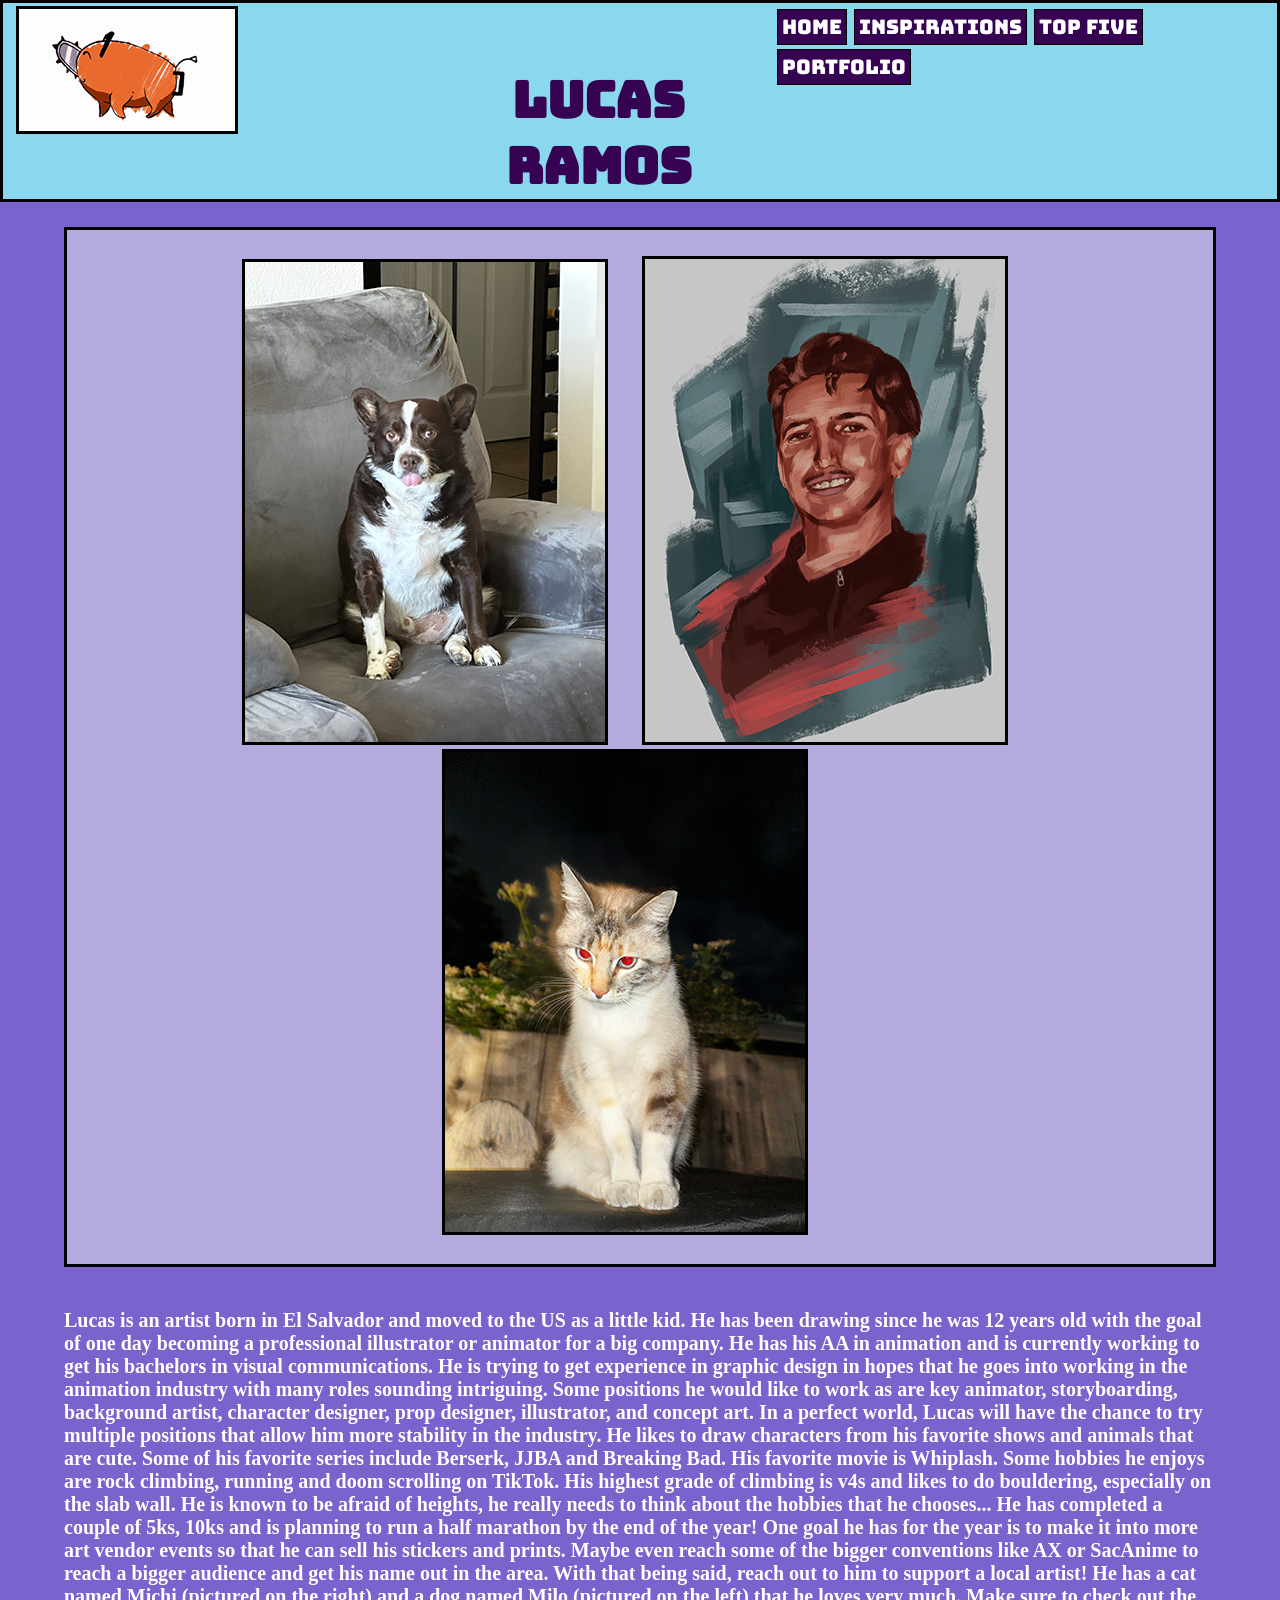
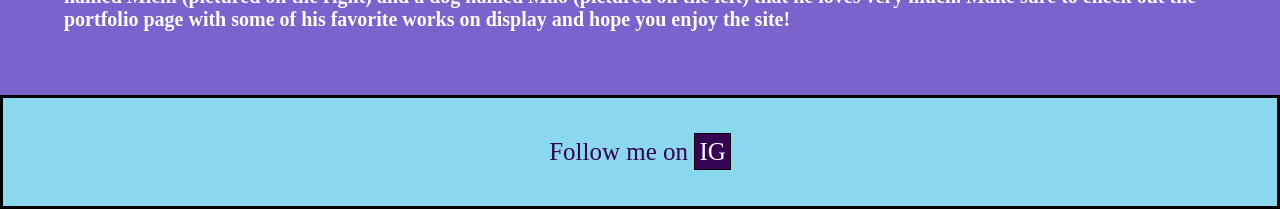
<file: index.html>
<!DOCTYPE html>
<html lang="en">
  <head>
    <meta charset="UTF-8">
    <link rel="preconnect" href="https://fonts.googleapis.com">
<link rel="preconnect" href="https://fonts.gstatic.com" crossorigin>
<link href="https://fonts.googleapis.com/css2?family=Bebas+Neue&family=Bungee&display=swap" rel="stylesheet">
    <link rel="stylesheet" href="css/style.css">
    <title>Lucas Ramos</title>
  </head>
       <body>

        <header>
            <div id="gif">
                <img id="logo" src="img/Pochita2 copy 2.gif"> 
                </div> 

                  <h1>Lucas Ramos</h1>
          <nav>
           <a href="index.html">Home</a>
           <a href="Lucas Ramos Inspirations /insipirations.html">Inspirations</a>
           <a href="Lucas Ramos Top 5/topFive.html">Top Five</a>
            <a href="Portfolio page/portfolio.html">Portfolio</a>   

          </nav>

        </header>

        <div id="animationFadeIn">
        
              <div id="images">
                <img src="img/milo.JPG">
                <img src="img/Self portrait site .png">
                <img src="img/michi.JPG">
              </div>

              <br>

			         <div id="Intro">
                <p> <h4> Lucas is an artist born in El Salvador and moved to the US as a little kid.
                
                He has been drawing since he was 12 years old with the goal of one day becoming a professional illustrator
                or animator for a big company. He has his AA in animation and is currently working to get his 
                bachelors in visual communications.


                He is trying to get experience in graphic design in hopes that he goes into working in the animation industry 
                with many roles sounding intriguing. Some positions he would like to work as are key animator, storyboarding,
                background artist, character designer, prop designer, illustrator, and concept art. In a perfect world,
                Lucas will have the chance to try multiple positions that allow him more stability in the industry.
            
                He likes to draw characters from his favorite shows and animals that are cute.

                Some of his favorite series include Berserk, JJBA and Breaking Bad. His favorite movie is Whiplash.
                

                Some hobbies he enjoys are rock climbing, running and doom scrolling on TikTok.
                
                His highest grade of climbing is v4s and likes to do bouldering, especially on the slab wall. He is known to be afraid of 
                heights, he really needs to think about the hobbies that he chooses...

                He has completed a couple of 5ks, 10ks and is planning to run a half marathon by the end of the year!

                One goal he has for the year is to make it into more art vendor events so that he can sell his stickers and prints.
                Maybe even reach some of the bigger conventions like AX or SacAnime to reach a bigger audience and get his name out in the area.
                With that being said, reach out to him to support a local artist!
                


               He has a cat named Michi (pictured on the right) and a dog named Milo (pictured on the left) that he loves
               very much. 
                

              Make sure to check out the portfolio page with some of his favorite works on display and hope you enjoy the site!
            
              
                </h4></p>    
                </div>    

                </div>
                
        <footer>
          Follow me on  <a href="https://www.instagram.com/luctheartist?igsh=NTc4MTIwNjQ2YQ%3D%3D&utm_source=qr">IG</a>
        </footer>
     </body>
    </html>
</file>
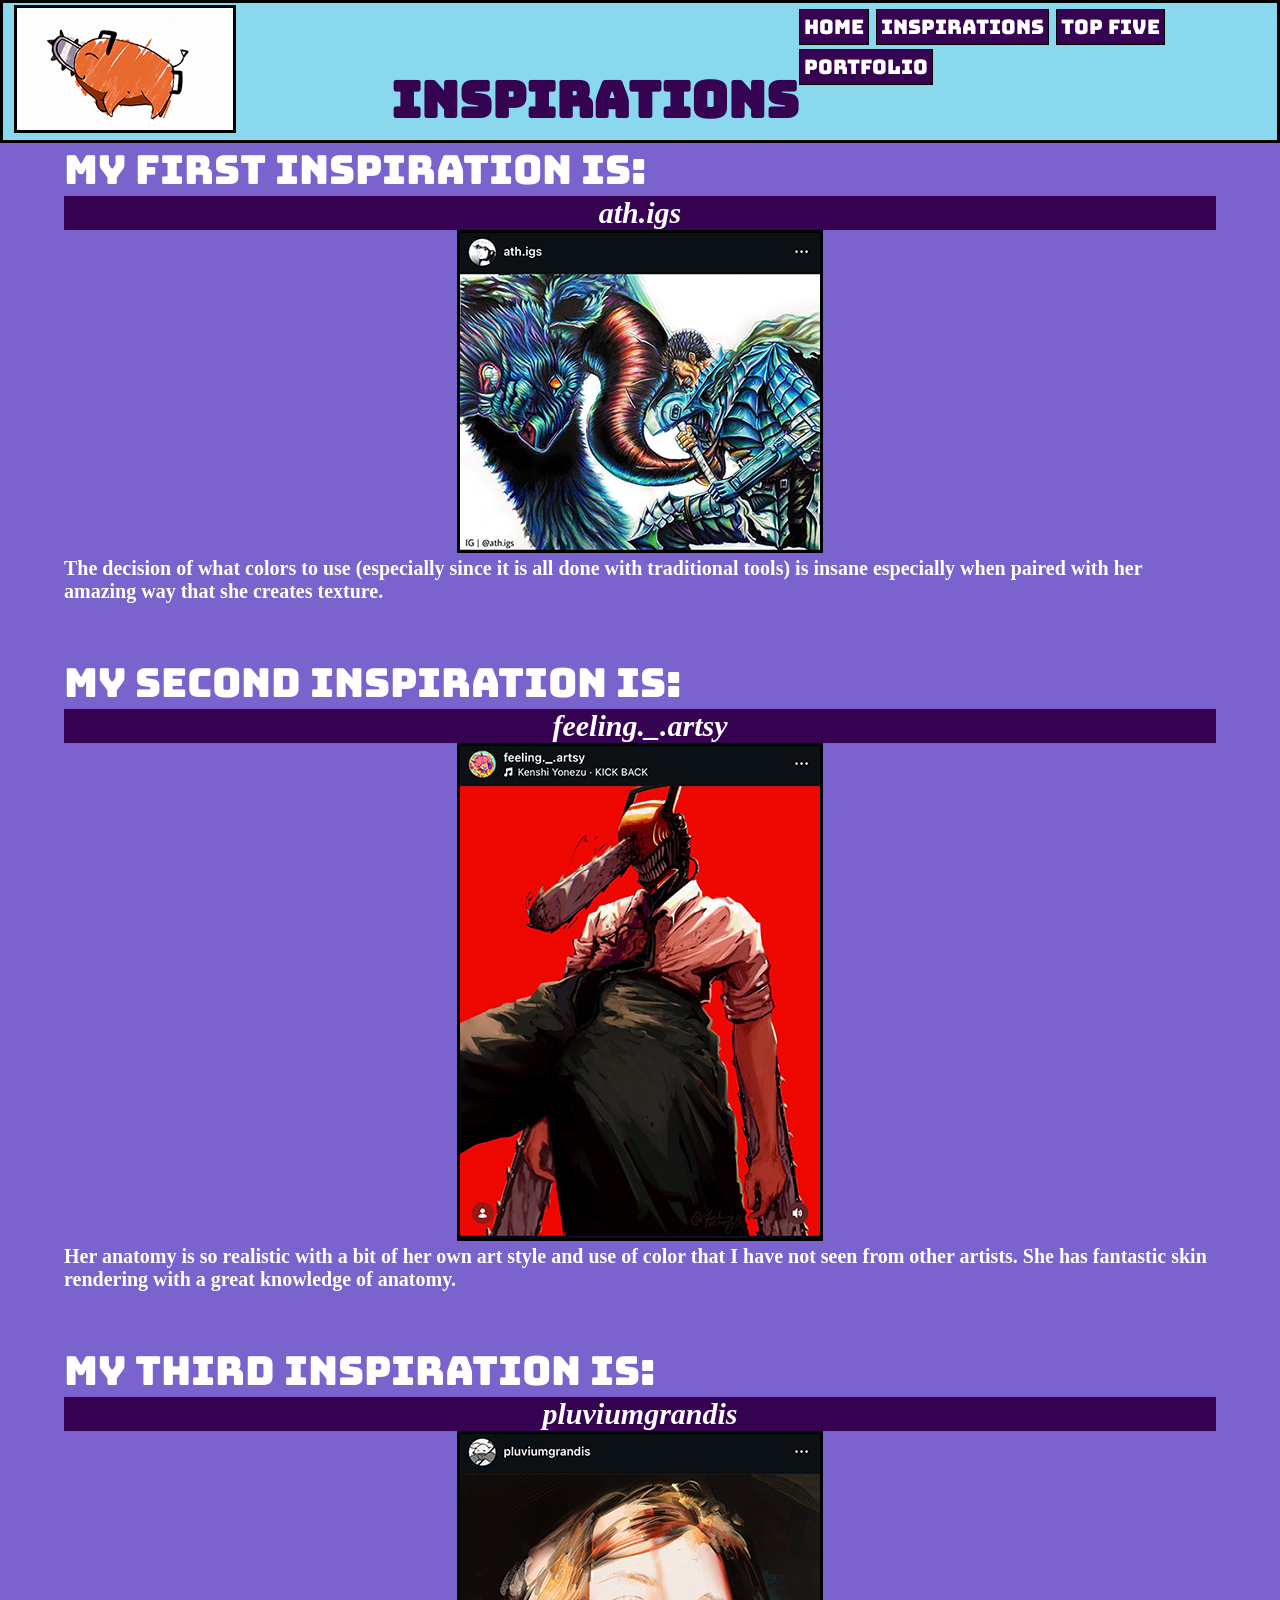
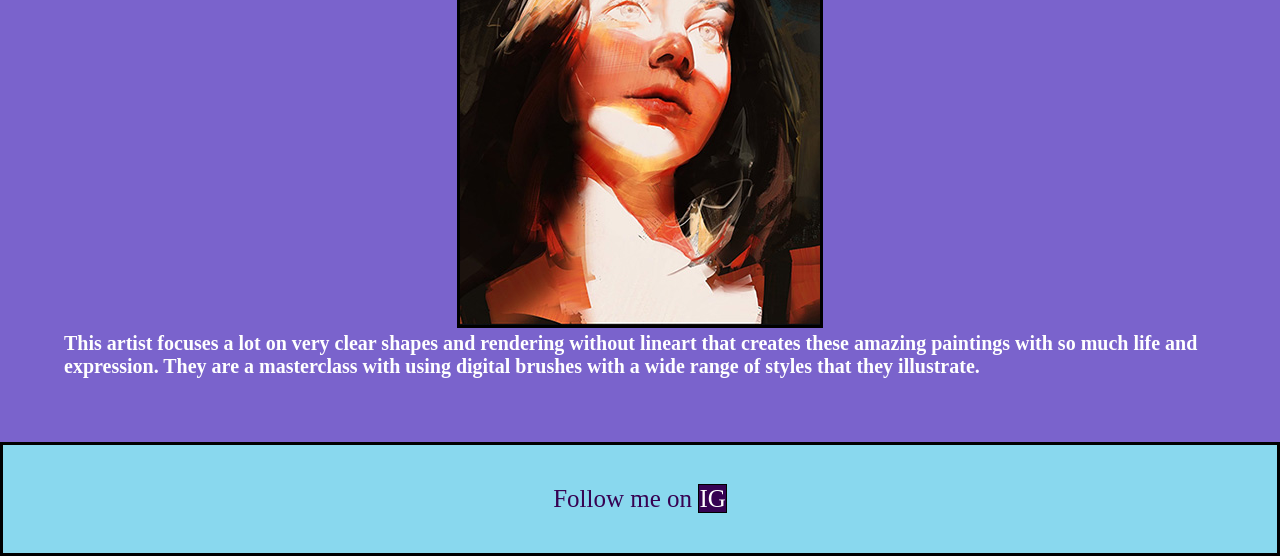
<file: Lucas Ramos Inspirations /insipirations.html>
<!DOCTYPE html>
<html lang="en">
    <head>
        <meta charset="UTF-8">
            <link rel="preconnect" href="https://fonts.googleapis.com">
<link rel="preconnect" href="https://fonts.gstatic.com" crossorigin>
<link href="https://fonts.googleapis.com/css2?family=Bebas+Neue&family=Bungee&display=swap" rel="stylesheet">
            <link rel="stylesheet" href="css/styleinspo.css">
        <title>Artist that Inspire Me</title>
    </head>
       <body>

       <div class="pages">
        <header>
            <div id="gif">
                <img id="logo" src="img/Pochita2.gif">  
                </div>

                  <h1>Inspirations</h1>
          <nav>
           <a href="../index.html">Home</a>
           <a href="insipirations.html">Inspirations</a>
           <a href="../Lucas Ramos Top 5/topFive.html">Top Five</a>  
            <a href="../Portfolio page/portfolio.html">Portfolio</a>    
          </nav>
        </header>     
        </div>
    
                <div id="animationFadeIn">
        
        <h2>My first inspiration is:</h2>


        <div id="linkOne">
           <a href="https://www.instagram.com/ath.igs/?hl=en">
            <h3><em>ath.igs</em></h3></a>
         </div>

         <div id="imageOne">
              <img src="img/ath.igs.jpg" 
              alt="physical illustration created on bristol paper and markers 
              depicting a man with a sword fighting a monster.">
         </div>
          
        <div id="textOne">
                <h4>The decision of what colors to use (especially since it is 
                    all done with traditional tools) is insane especially when 
                    paired with her amazing way that she creates texture.</h4>
        </div>
        <br/>
        
        <h2>My second inspiration is:</h2>

        <div id="linkTwo">
           <a href="https://www.instagram.com/feeling._.artsy?igsh=NTc4MTIwNjQ2YQ%3D%3D">
            <h3><em>feeling._.artsy</em></h3></a>
        </div>

         <div id="imageTwo">
              <img src="img/feeling._.artsy.jpg" 
              alt="digital artwork depicting a man with a chainsaw as a head
              looking down towards the viewer with a horror element">
        </div>

        <div id="textTwo">
                <h4>Her anatomy is so realistic with a bit of her own art style
                     and use of color that I have not seen from other artists. 
                     She has fantastic skin rendering with a great knowledge of anatomy.</h4>
        </div>

        <br/>
        <h2>My third inspiration is:</h2>

        <div id="linkThree">
           <a href="https://www.instagram.com/pluviumgrandis/?hl=en">
            <h3><em>pluviumgrandis</em></h3></a>
        </div>

         <div id="imageThree">   
              <img src="img/pluviumgrandis.jpg" 
              alt="digital artwork depicting a portrait of a woman looking past the viewer
              with sunlight hitting her face">
         </div>  

        <div id="textThree">
                <h4>This artist focuses a lot on very clear shapes and rendering without 
                    lineart that creates these amazing paintings with so much life and expression. 
                    They are a masterclass with using digital brushes with a wide range of styles that 
                    they illustrate.</h4>
        </div>

        </div>

        <footer>
          Follow me on  <a href="https://www.instagram.com/luctheartist?igsh=NTc4MTIwNjQ2YQ%3D%3D&utm_source=qr">IG</a>
        </footer>
     </body>
    </html>
</file>
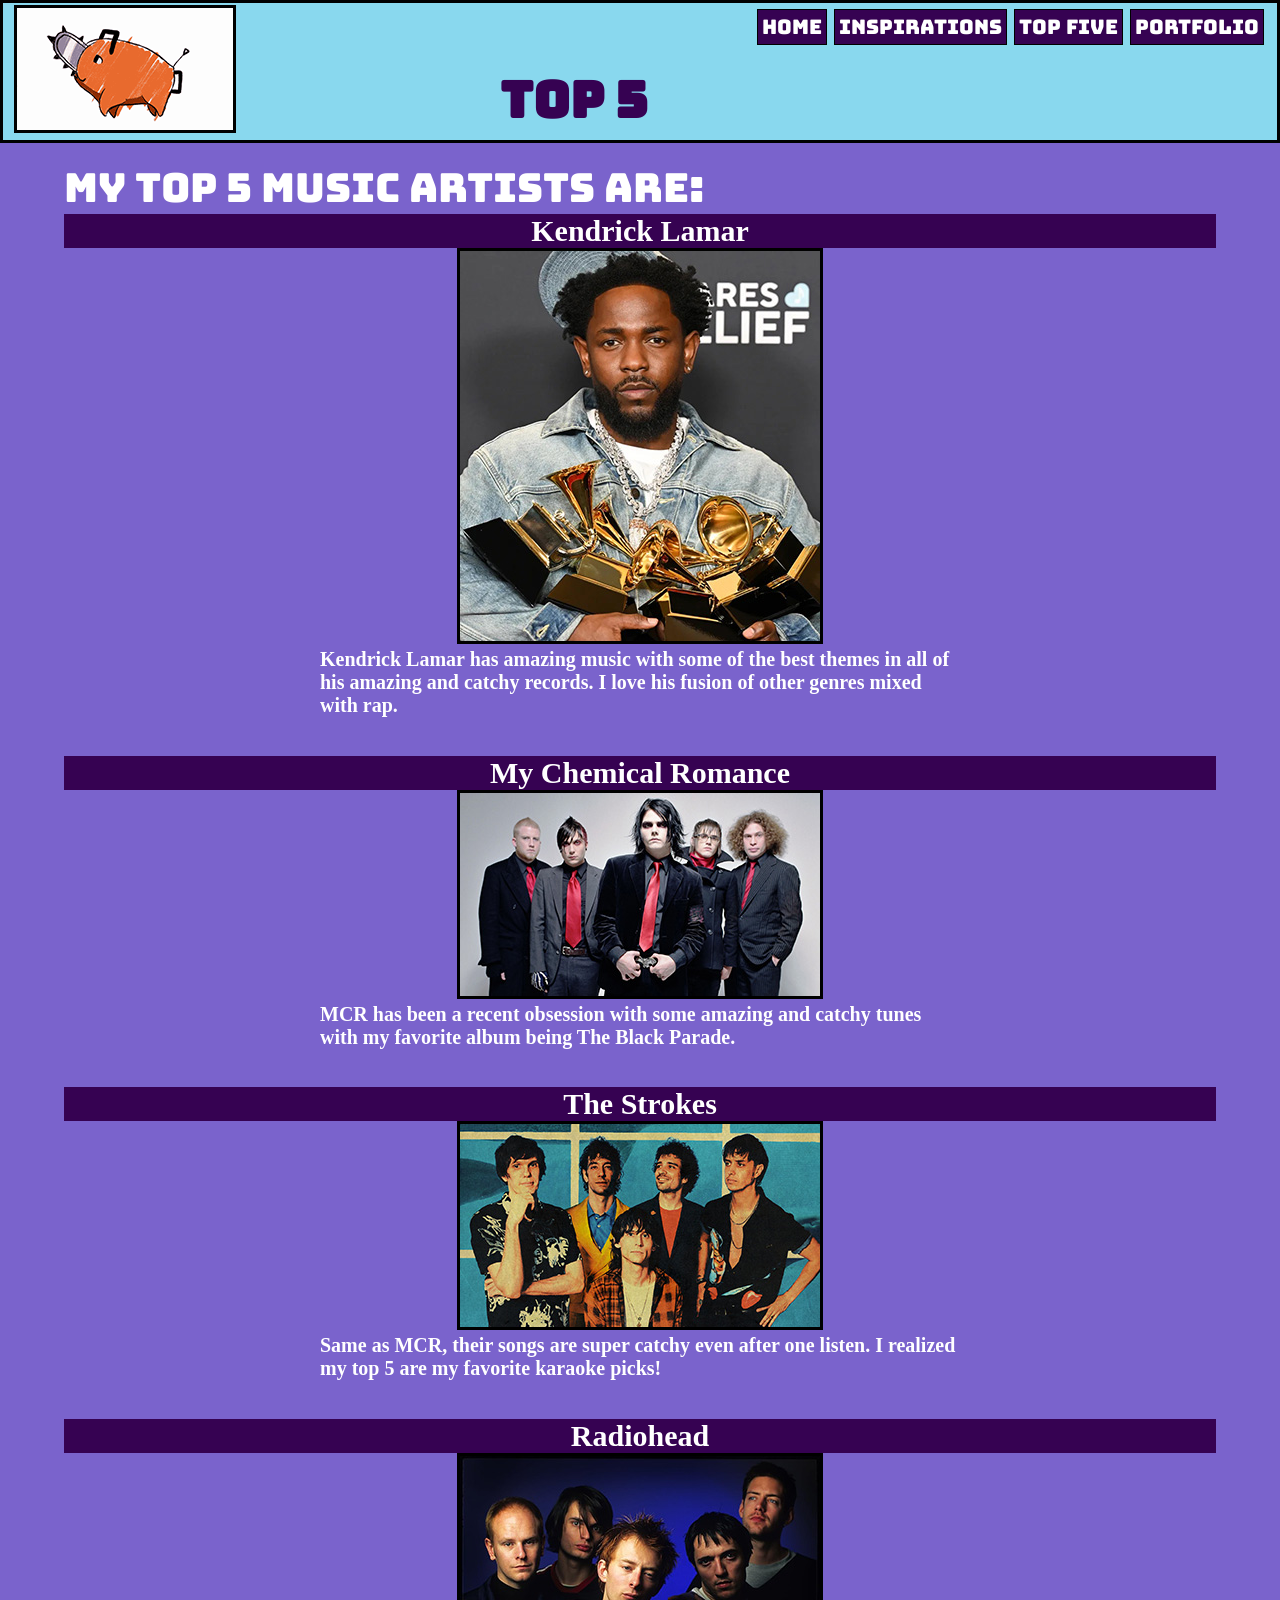
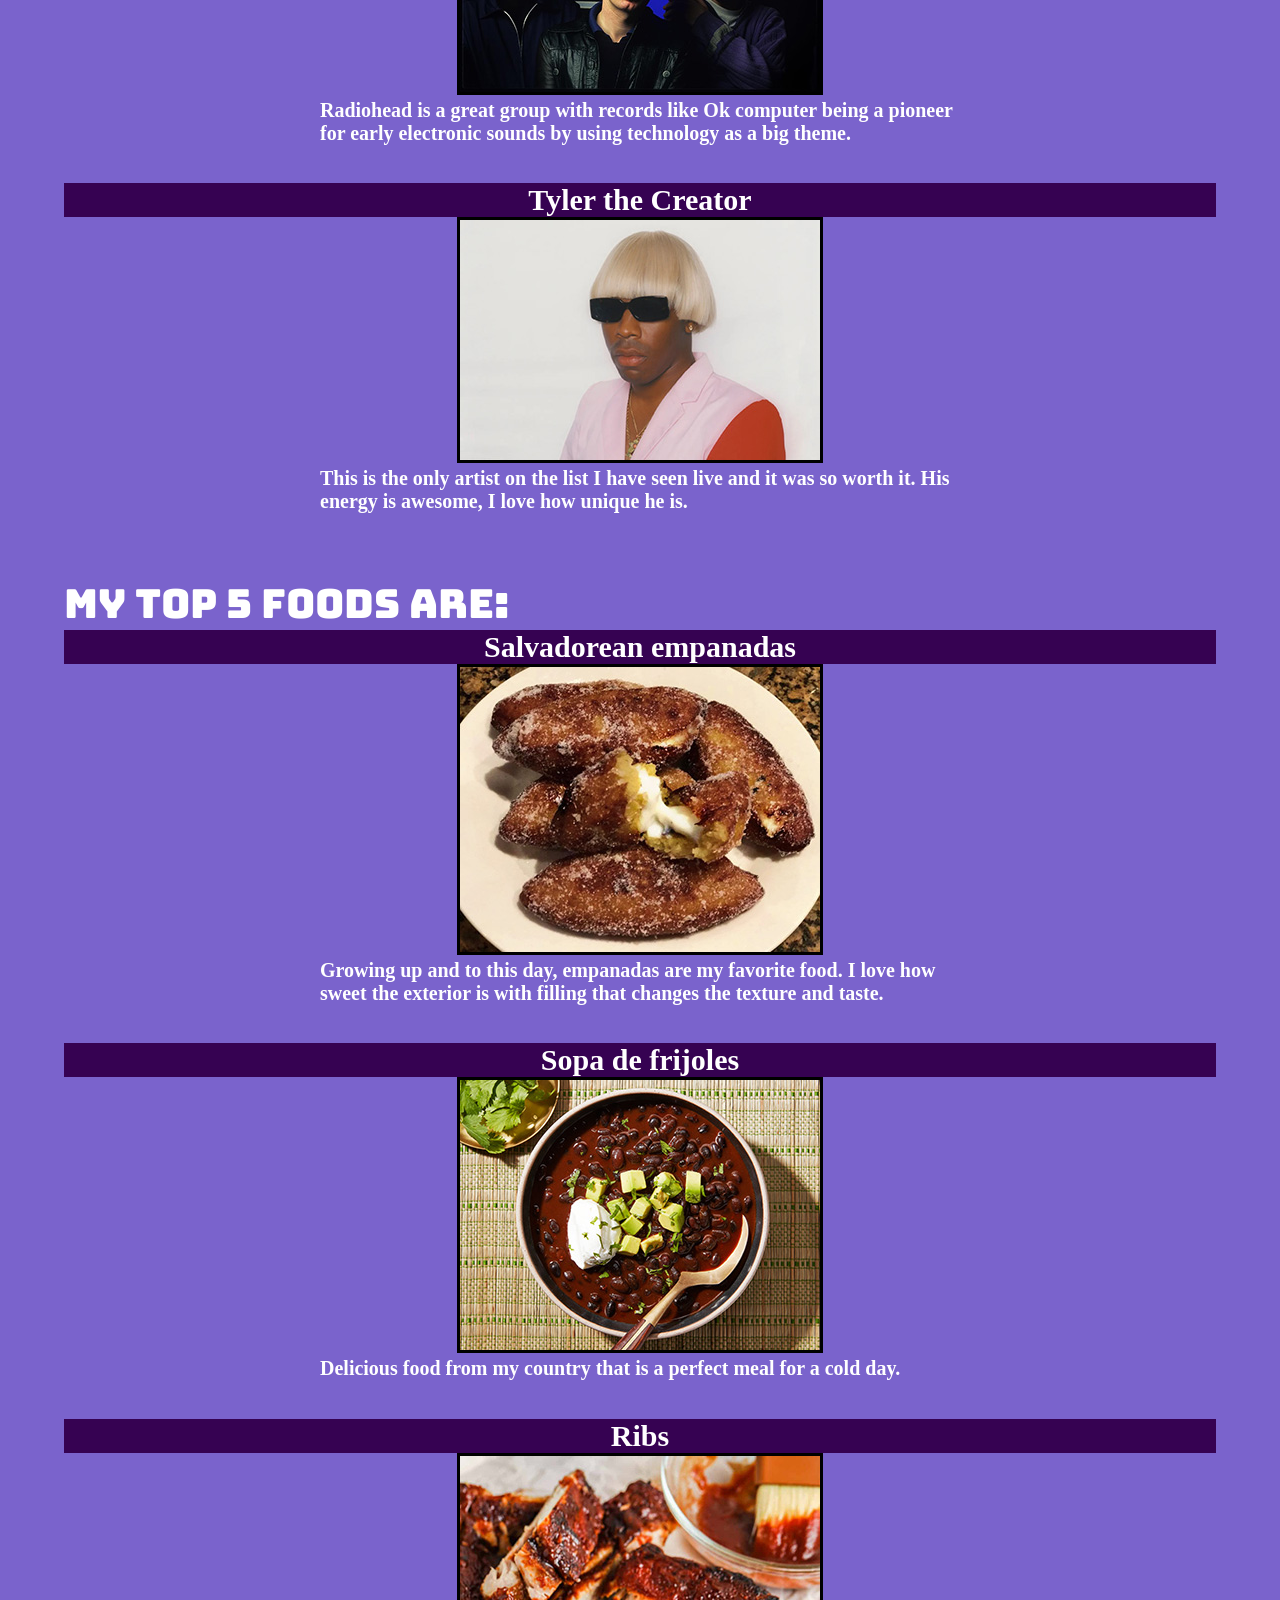
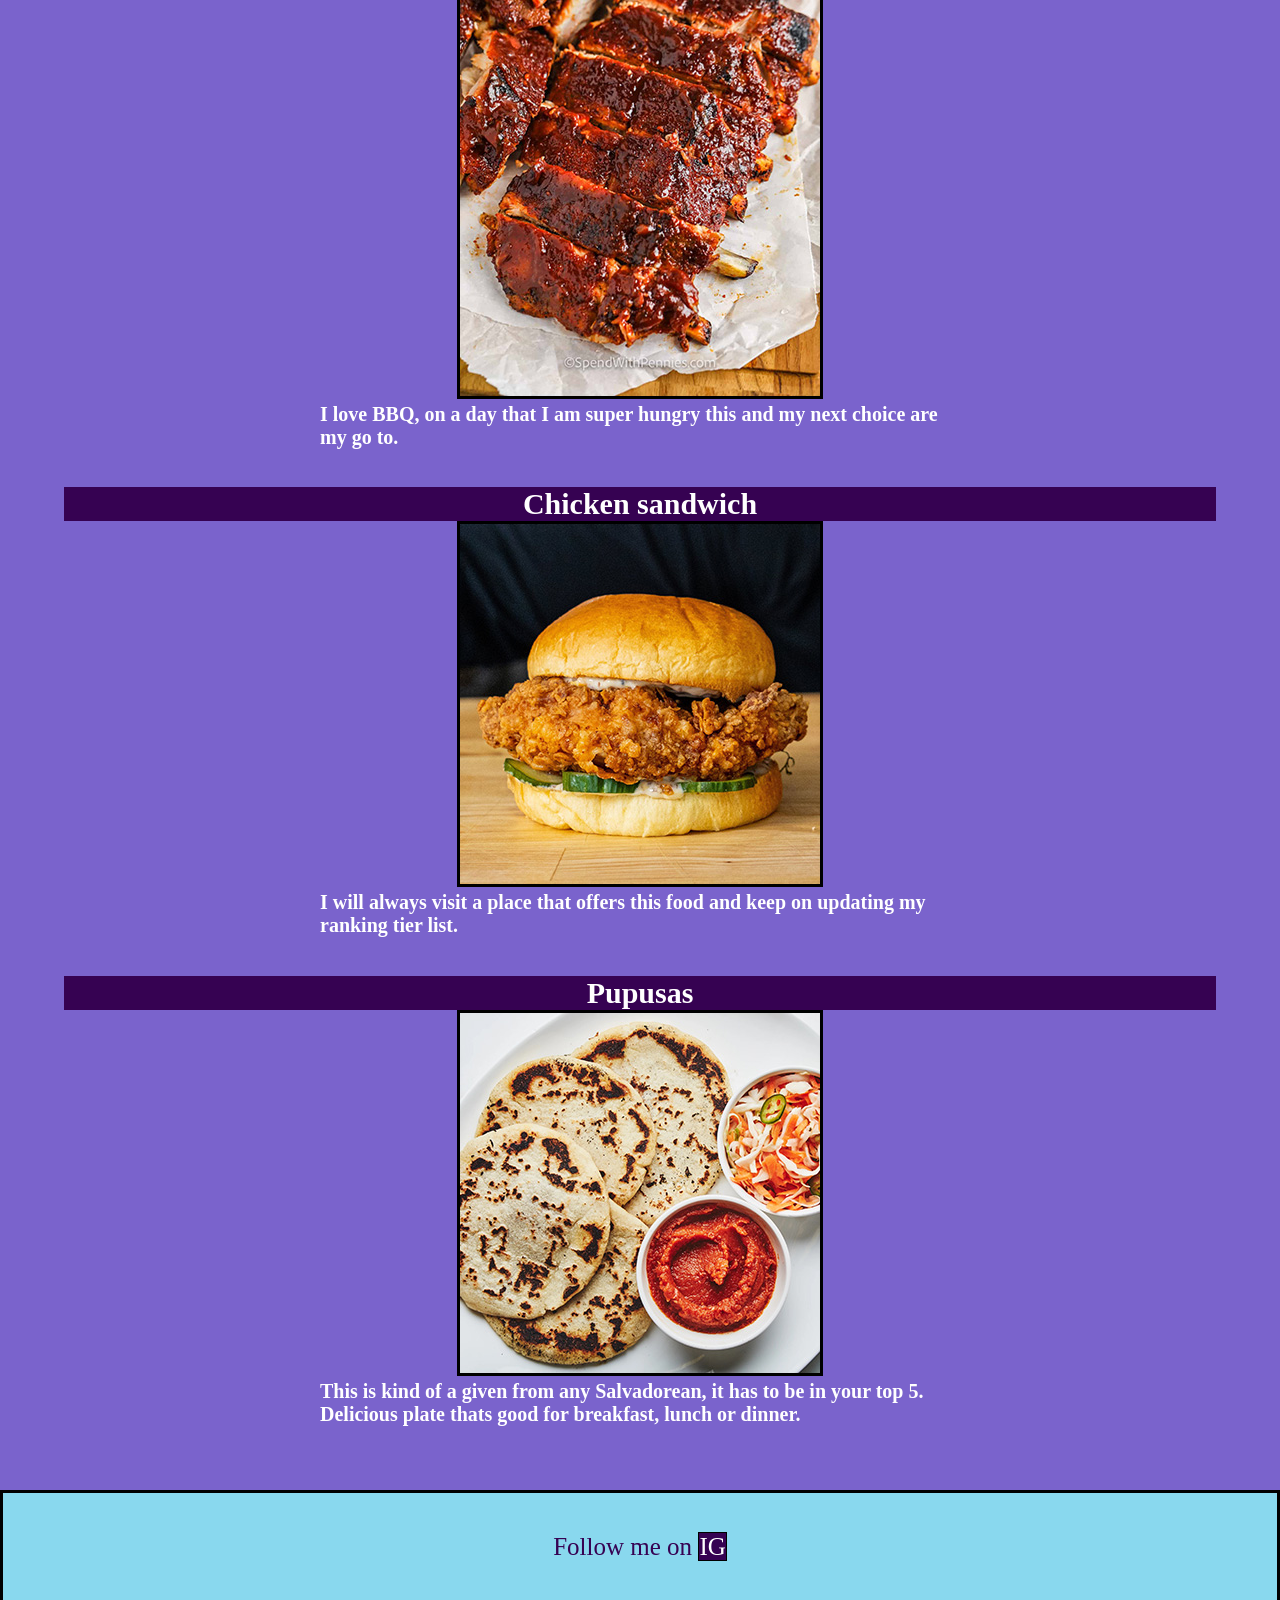
<file: Lucas Ramos Top 5/topFive.html>
<!DOCTYPE html>
<html lang="en">
    <head>
        <meta charset="UTF-8">
            <link rel="preconnect" href="https://fonts.googleapis.com">
<link rel="preconnect" href="https://fonts.gstatic.com" crossorigin>
<link href="https://fonts.googleapis.com/css2?family=Bebas+Neue&family=Bungee&display=swap" rel="stylesheet">
        <link rel="stylesheet" href="css/StyleTop.css">
        <title>Top 5 lists</title>
    </head>
       <body>

        <div class="pages">
        <header>
            <div id="gif">
                <img id="logo" src="img/Pochita2 copy.gif">  
            </div>

                  <h1>Top 5</h1>
          <nav>
           <a href="../index.html">Home</a>
           <a href="../Lucas Ramos Inspirations /insipirations.html">Inspirations</a>
           <a href="topFive.html">Top Five</a> 
            <a href="../Portfolio page/portfolio.html">Portfolio</a>   

          </nav>

        </header>   
        </div>
        <br>
        
                <div id="animationFadeIn">

        <h2>My top 5 music artists are:</h2>

        <ol>
        <div id="linkOne">
              <a href="https://en.wikipedia.org/wiki/Kendrick_Lamar">
            <h3><li>Kendrick Lamar</li></h3></a>
        </div>

         <div id="image">
              <img src="img/KnedrickLamar.jpg" 
              alt="Kendrick Lamar the rapper holding up 5 grammy awards with an
              all blue denim outfit on.">
         </div>     

                <h4>Kendrick Lamar has amazing music with some of the best themes
                  in all of his amazing and catchy records. I love his fusion of other
                  genres mixed with rap.</h4>

        <div id="linkOne">
              <a href="https://en.wikipedia.org/wiki/My_Chemical_Romance">
            <h3><li>My Chemical Romance</li></h3></a>
        </div>

         <div id="image">
              <img src="img/My-Chemical-Romance-Three-Cheers-For-Sweet-Revenge-promo-2.jpg" 
              alt="The group named my chemical romance standing next to each other. The five members
              are all wearing all black with red ties.">
           </div>

                <h4>MCR has been a recent obsession with some amazing and catchy tunes
                  with my favorite album being The Black Parade.</h4>


        <div id="linkOne">
              <a href="https://en.wikipedia.org/wiki/The_Strokes">
            <h3><li>The Strokes</li></h3></a>
        </div>

        <div id="image">
              <img src="img/Strokes.jpg" 
              alt="The group named the strokes of five members on a very bright and vivid background.">
          </div>

                <h4>Same as MCR, their songs are super catchy even after one listen.
                  I realized my top 5 are my favorite karaoke picks!</h4>


        <div id="linkOne">              
              <a href="https://en.wikipedia.org/wiki/Radiohead">
            <h3><li>Radiohead</li></h3></a>

        <div id="image">
              <img src="img/Radiohead.jpg" 
              alt="The group named the radiohead consisting of five members looking
              serious at the camera.">
          </div>

                <h4>Radiohead is a great group with records like Ok computer 
                  being a pioneer for early electronic sounds by using technology
                  as a big theme. </h4>


        <div id="linkOne">
              <a href="https://en.wikipedia.org/wiki/Tyler,_the_Creator">
            <h3><li>Tyler the Creator</li></h3></a>
        </div>

        <div id="image">
              <img src="img/TylerTheCreator.jpg" 
              alt="The artist tyler the creator in a portrait view with sunglasses
              on and a blond wig.">
        </div>
            
                <h4>This is the only artist on the list I have seen live and it
                  was so worth it. His energy is awesome, I love how unique he is. </h4>

     
              
        </ol>
        
      <div id="foods">       
        <h2>My top 5 foods are:</h2>
      </div> 
                <ul>
          
        <div id="linkOne">       
              <a href="https://eng.cocinamerica.com/recipes/salvadorean-empanadas/">
            <h3><li>Salvadorean empanadas</li></h3></a>
        </div>   

        <div id="image">
              <img src="img/empanadas.JPG" 
              alt="traditional salavodrean dish of fried plantain with filling.">
        </div>

                <h4>Growing up and to this day, empanadas are my favorite food.
                  I love how sweet the exterior is with filling that changes
                  the texture and taste.</h4>


        <div id="linkOne">   
              <a href="https://www.vvsupremo.com/recipe/sopa-salvadorena-de-frijol-rojo/?lang=es">
            <h3><li>Sopa de frijoles</li></h3></a>
        </div>

        <div id="image">
              <img src="img/sopadefrijoles.jpeg" 
              alt="bean soup with avacado and crema fresca">
        </div>

                <h4>Delicious food from my country that is a perfect meal for a cold day.</h4>


        <div id="linkOne">                
              <a href="https://www.spendwithpennies.com/oven-barbecued-ribs-recipe/">
            <h3><li>Ribs</li></h3></a>
        </div>

        <div id="image">
              <img src="img/ribs.JPG" 
              alt="A rack of ribs with glazed BBQ sauce on top.">
        </div>

                <h4>I love BBQ, on a day that I am super hungry this and my next choice are my go to.</h4>


        <div id="linkOne">
              <a href="https://www.onceuponachef.com/recipes/fried-chicken-sandwiches.html">
            <h3><li>Chicken sandwich</li></h3></a>
        </div>

        <div id="image">
              <img src="img/chichensandwich.JPG" 
              alt="chicken sandwich with pickles and a sauce.">
        </div>
                <h4>I will always visit a place that offers this food and keep on updating my ranking tier list. </h4>

        
        <div id="linkOne">          
              <a href="https://en.wikipedia.org/wiki/Pupusa">
            <h3><li>Pupusas</li></h3></a>
        </div>

        <div id="image">
              <img src="img/pupusa.jpeg" 
              alt="Traditional and famous dish from el salvador, tortilla with sauce and cabbage relish.">
        </div>

                <h4>This is kind of a given from any Salvadorean, it has to be in your top 5. Delicious plate thats good for breakfast, lunch or dinner. </h4>

        </ul>

        </div>

        <footer>
          Follow me on  <a href="https://www.instagram.com/luctheartist?igsh=NTc4MTIwNjQ2YQ%3D%3D&utm_source=qr">IG</a>
        </footer>
     </body>
    </html>
</file>
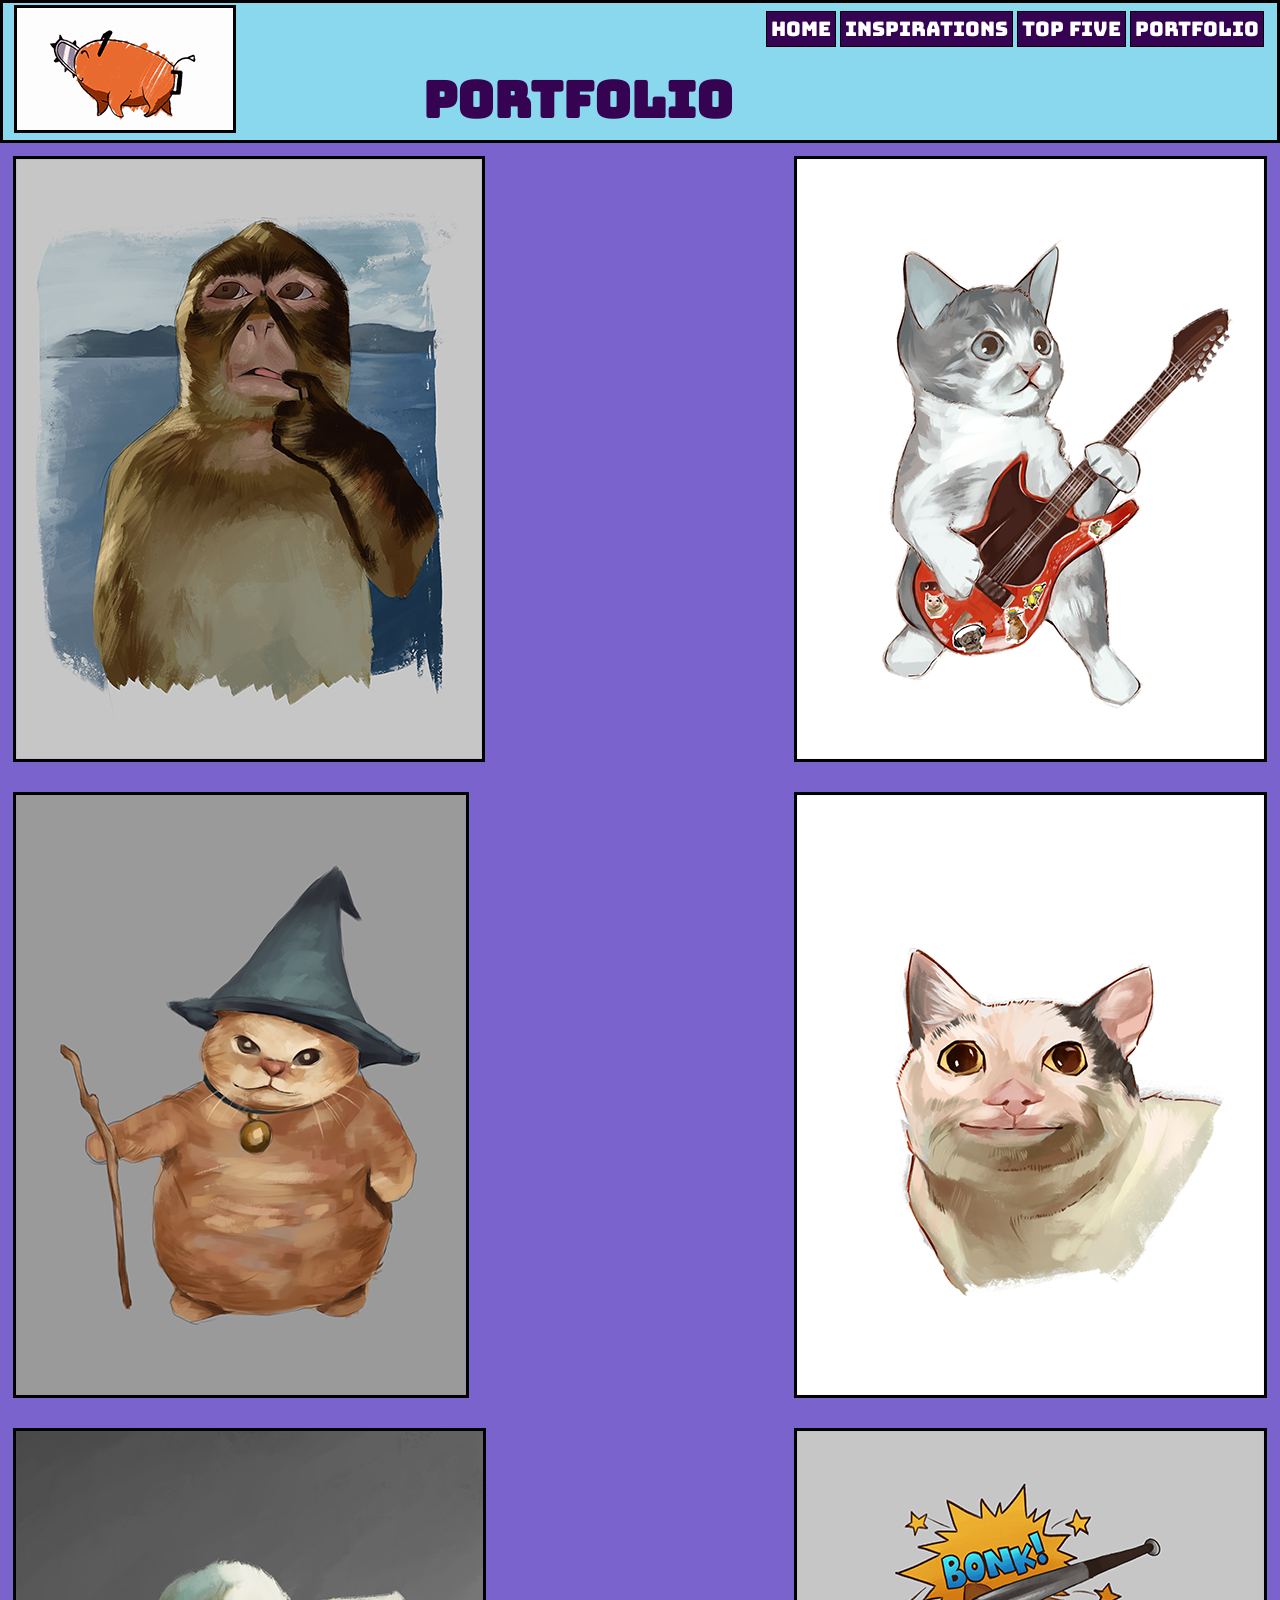
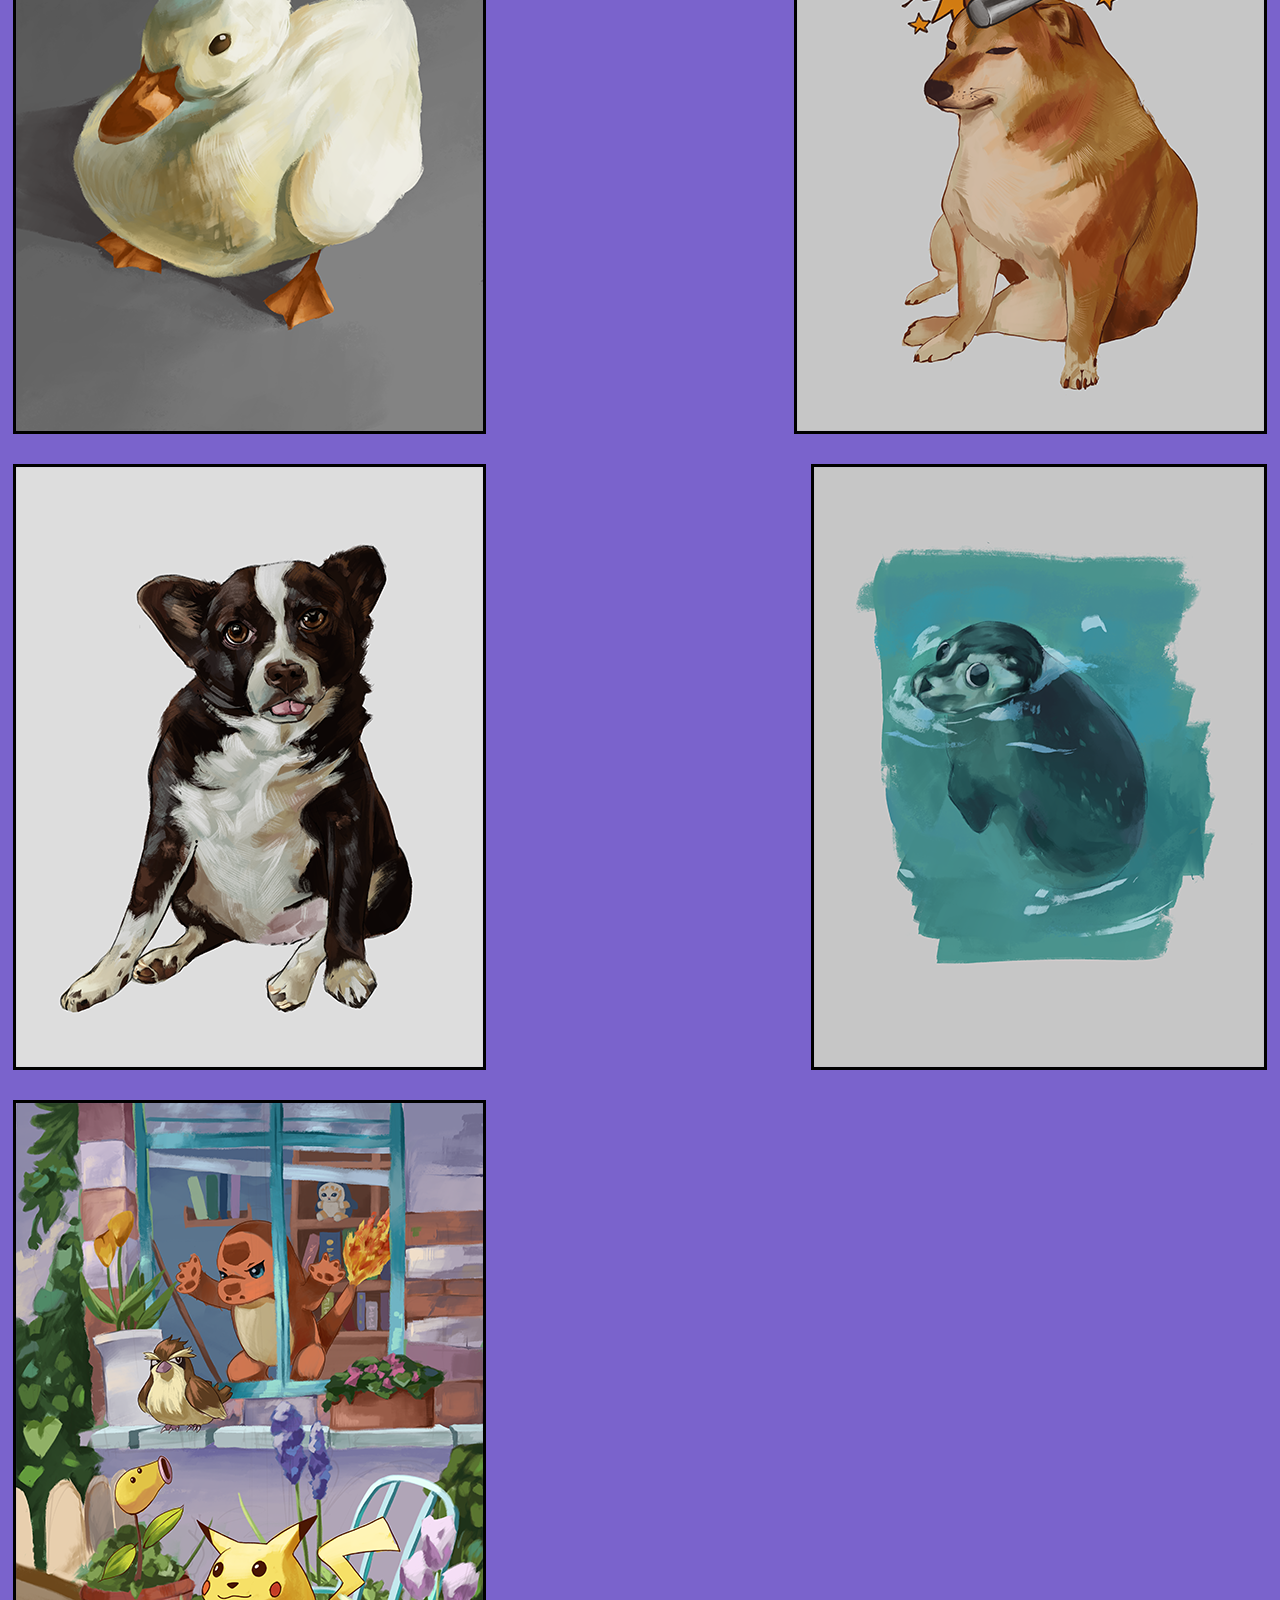
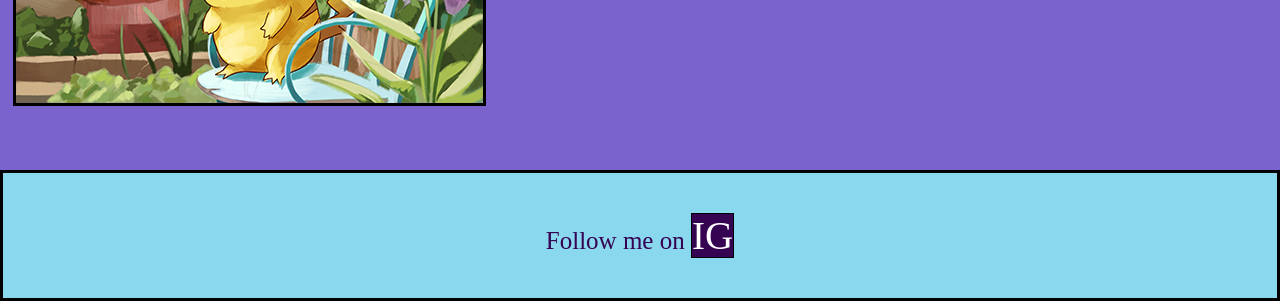
<file: Portfolio page/portfolio.html>
<!DOCTYPE html>
<html lang="en">
    <head>
        <meta charset="UTF-8">
    <link rel="preconnect" href="https://fonts.googleapis.com">
<link rel="preconnect" href="https://fonts.gstatic.com" crossorigin>
<link href="https://fonts.googleapis.com/css2?family=Bebas+Neue&family=Bungee&display=swap" rel="stylesheet">
            <link rel="stylesheet" href="css/portfolio.css">
        <title>My Art</title>
    </head>
       <body>

       <div class="pages">
        <header>
            <div id="gif">
                <img id="logo" src="img/Pochita2.gif">  
                </div>

                  <h1>Portfolio</h1>
          <nav>

           <a href="../index.html">Home</a>
           <a href="../Lucas Ramos Inspirations /insipirations.html">Inspirations</a>
           <a href="../Lucas Ramos Top 5/topFive.html">Top Five</a>
            <a href="portfolio.html">Portfolio</a>   
                	
          </nav>
        </header>     
        </div>
            <div id="animationFadeIn">

         <div id="Images">
              <img src="img/Monkey2.PNG" 
              alt="Monkey with his finger in his mouth gazing out into mountain views">
  
              <img src="img/Cat 4.PNG" 
              alt="Cat playing with guitar">

              <img src="img/cat wizrd.PNG" 
              alt="Cat with wizard hat and wand">

              <img src="img/derpycat.png" 
              alt="Cat portrait with very wide eyes">

               <img src="img/Duck 2.PNG" 
              alt="Duck walking with dark background">             
 
               <img src="img/Funny dog 2.PNG" 
              alt="Dog getting cartoonishly hit in the head with a bat. Text says bonk.">            

               <img src="img/Milo 7.PNG" 
              alt="My do sitting down with his tongue sticking out.">            
 
               <img src="img/seal.png" 
              alt="Seal swimming and looking at camera.">        
 
               <img src="img/Charmander copy.PNG" 
              alt="little dinosaur creature looking out the window at a bird .">      
            </div>

            </div>


        <footer>
          Follow me on  <a href="https://www.instagram.com/luctheartist?igsh=NTc4MTIwNjQ2YQ%3D%3D&utm_source=qr">IG</a>
        </footer>
     </body>
    </html>
</file>
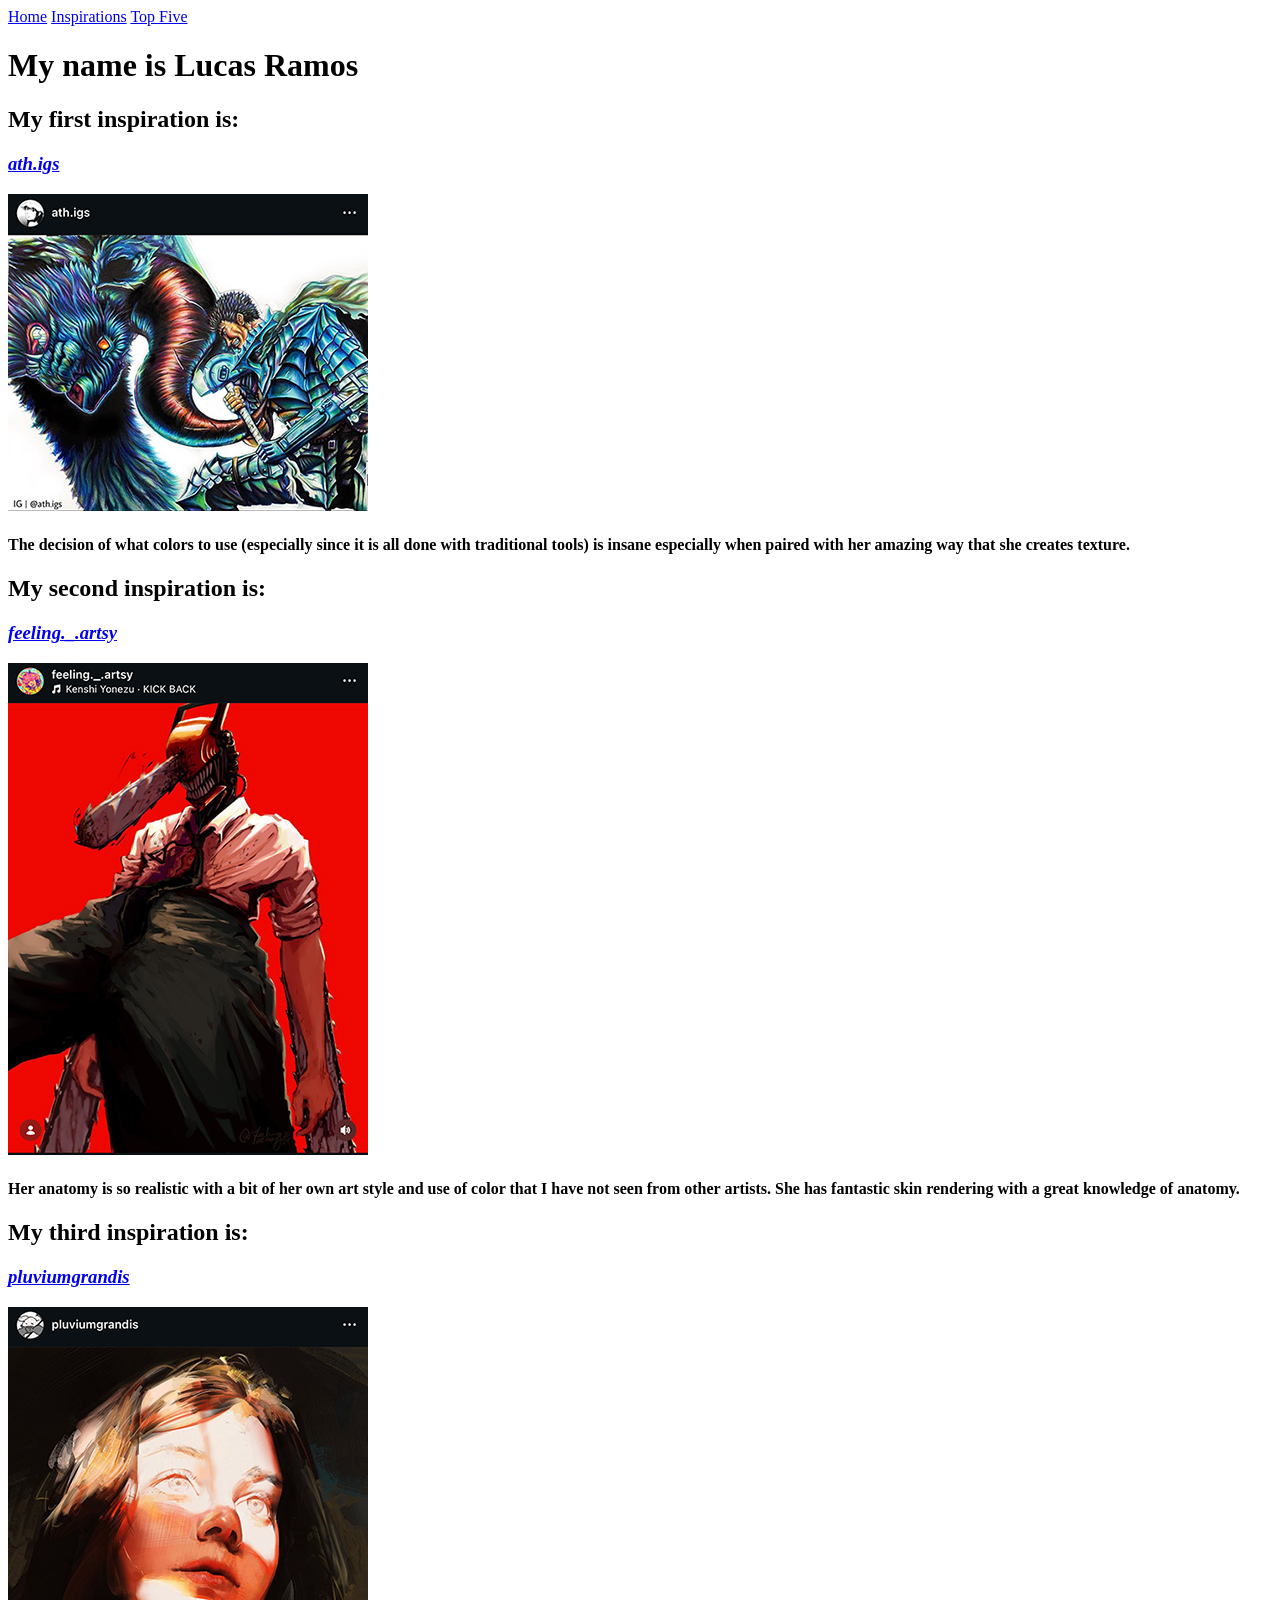
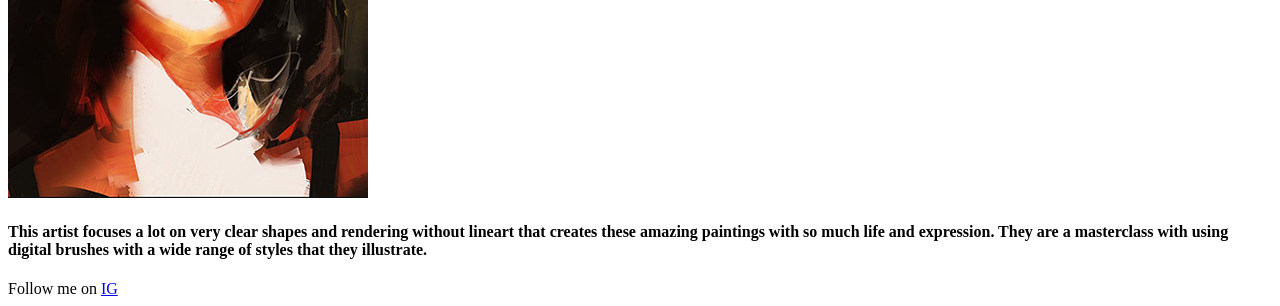
<file: Ramos_Lucas_portfolio/Lucas Ramos Inspirations /insipirations.html>
<!DOCTYPE html>
<html lang="en">
    <head>
        <meta charset="UTF-8">
        <title>Artist that Inspire Me</title>
    </head>
       <body>

        <header>
          <nav>
           <a href="../index.html">Home</a>
           <a href="insipirations.html">Inspirations</a>
           <a href="../Lucas Ramos Top 5/topFive.html">Top Five</a>     
          </nav>
        </header>     
    
        <h1>My name is Lucas Ramos</h1>
        
        <h2>My first inspiration is:</h2>

           <a href="https://www.instagram.com/ath.igs/?hl=en">
            <h3><em>ath.igs</em></h3></a>
              <img src="img/ath.igs.jpg" 
              alt="physical illustration created on bristol paper and markers 
              depicting a man with a sword fighting a monster.">
                <h4>The decision of what colors to use (especially since it is 
                    all done with traditional tools) is insane especially when 
                    paired with her amazing way that she creates texture.</h4>

        
        <h2>My second inspiration is:</h2>

           <a href="https://www.instagram.com/feeling._.artsy?igsh=NTc4MTIwNjQ2YQ%3D%3D">
            <h3><em>feeling._.artsy</em></h3></a>
              <img src="img/feeling._.artsy.jpg" 
              alt="digital artwork depicting a man with a chainsaw as a head
              looking down towards the viewer with a horror element">
                <h4>Her anatomy is so realistic with a bit of her own art style
                     and use of color that I have not seen from other artists. 
                     She has fantastic skin rendering with a great knowledge of anatomy.</h4>


        <h2>My third inspiration is:</h2>

           <a href="https://www.instagram.com/pluviumgrandis/?hl=en">
            <h3><em>pluviumgrandis</em></h3></a>
              <img src="img/pluviumgrandis.jpg" 
              alt="digital artwork depicting a portrait of a woman looking past the viewer
              with sunlight hitting her face">
                <h4>This artist focuses a lot on very clear shapes and rendering without 
                    lineart that creates these amazing paintings with so much life and expression. 
                    They are a masterclass with using digital brushes with a wide range of styles that 
                    they illustrate.</h4>

        <footer>
          Follow me on  <a href="https://www.instagram.com/luctheartist?igsh=NTc4MTIwNjQ2YQ%3D%3D&utm_source=qr">IG</a>
        </footer>
     </body>
    </html>
</file>
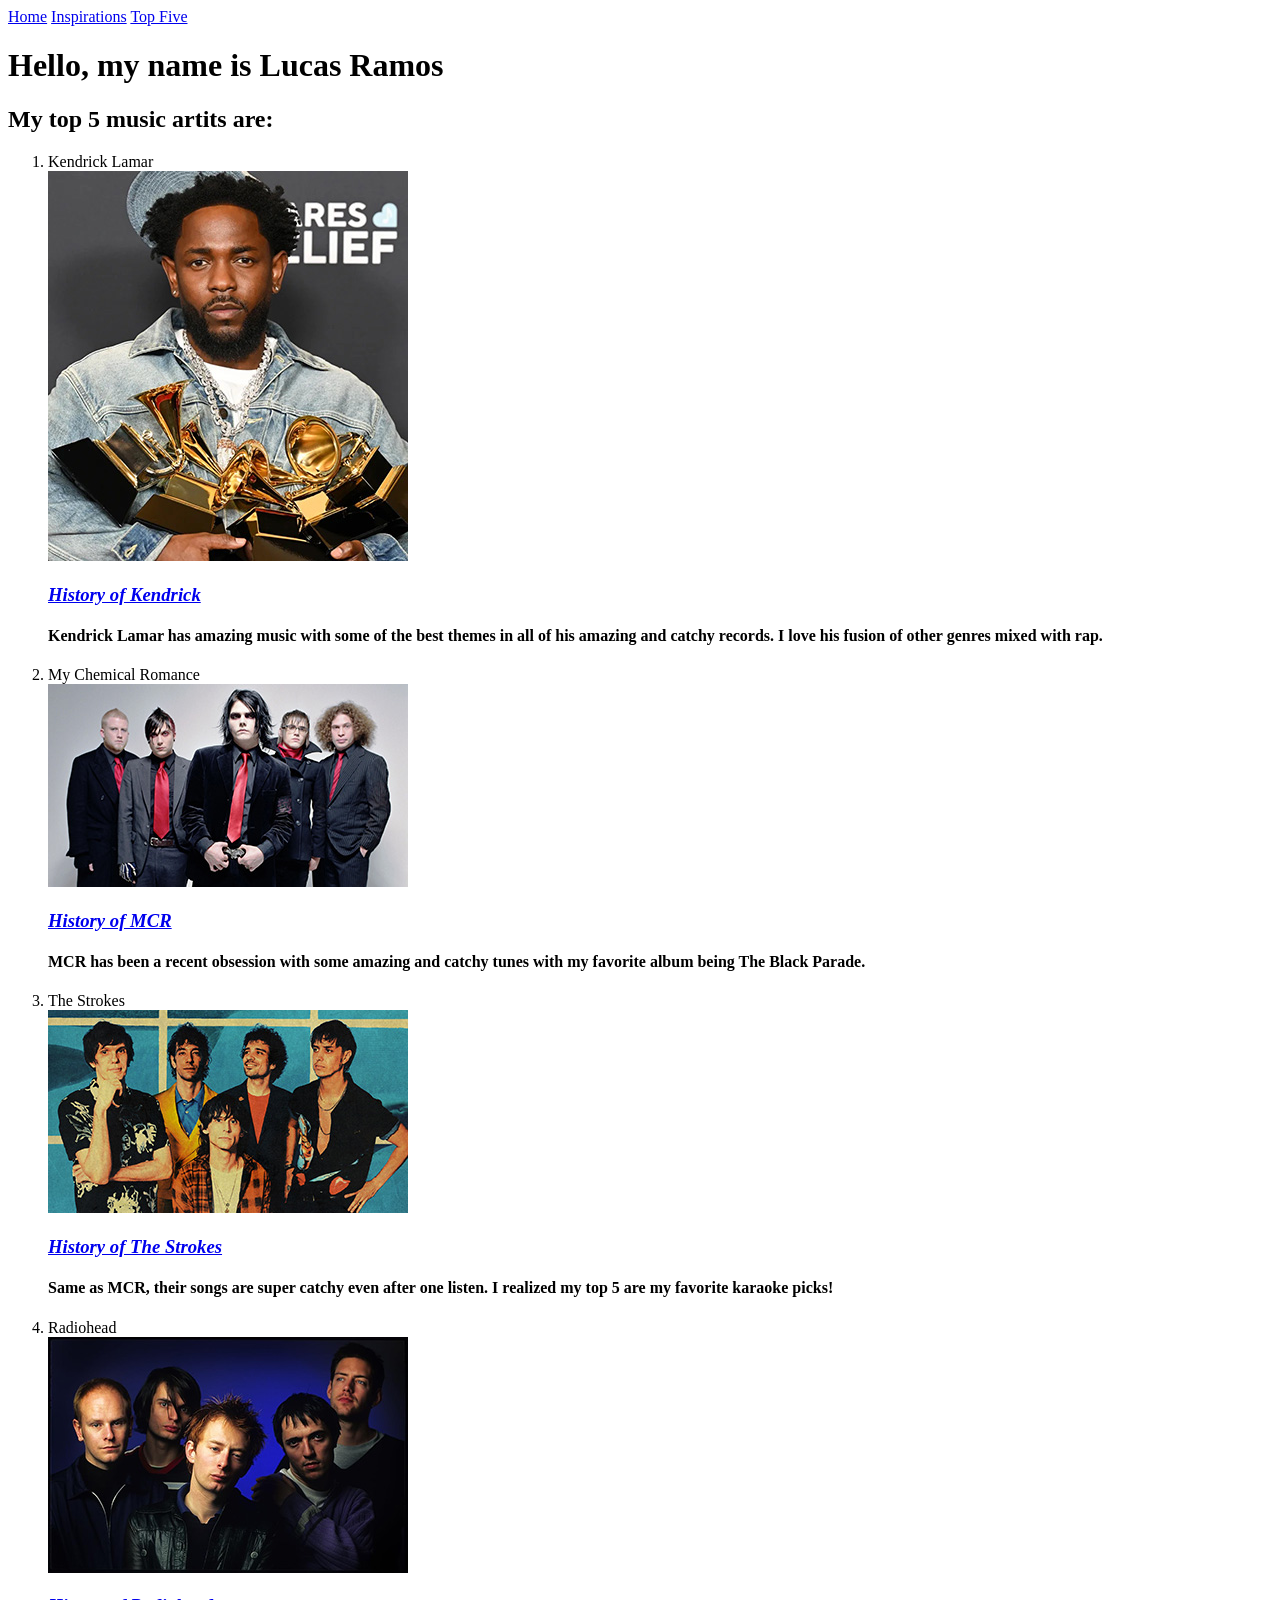
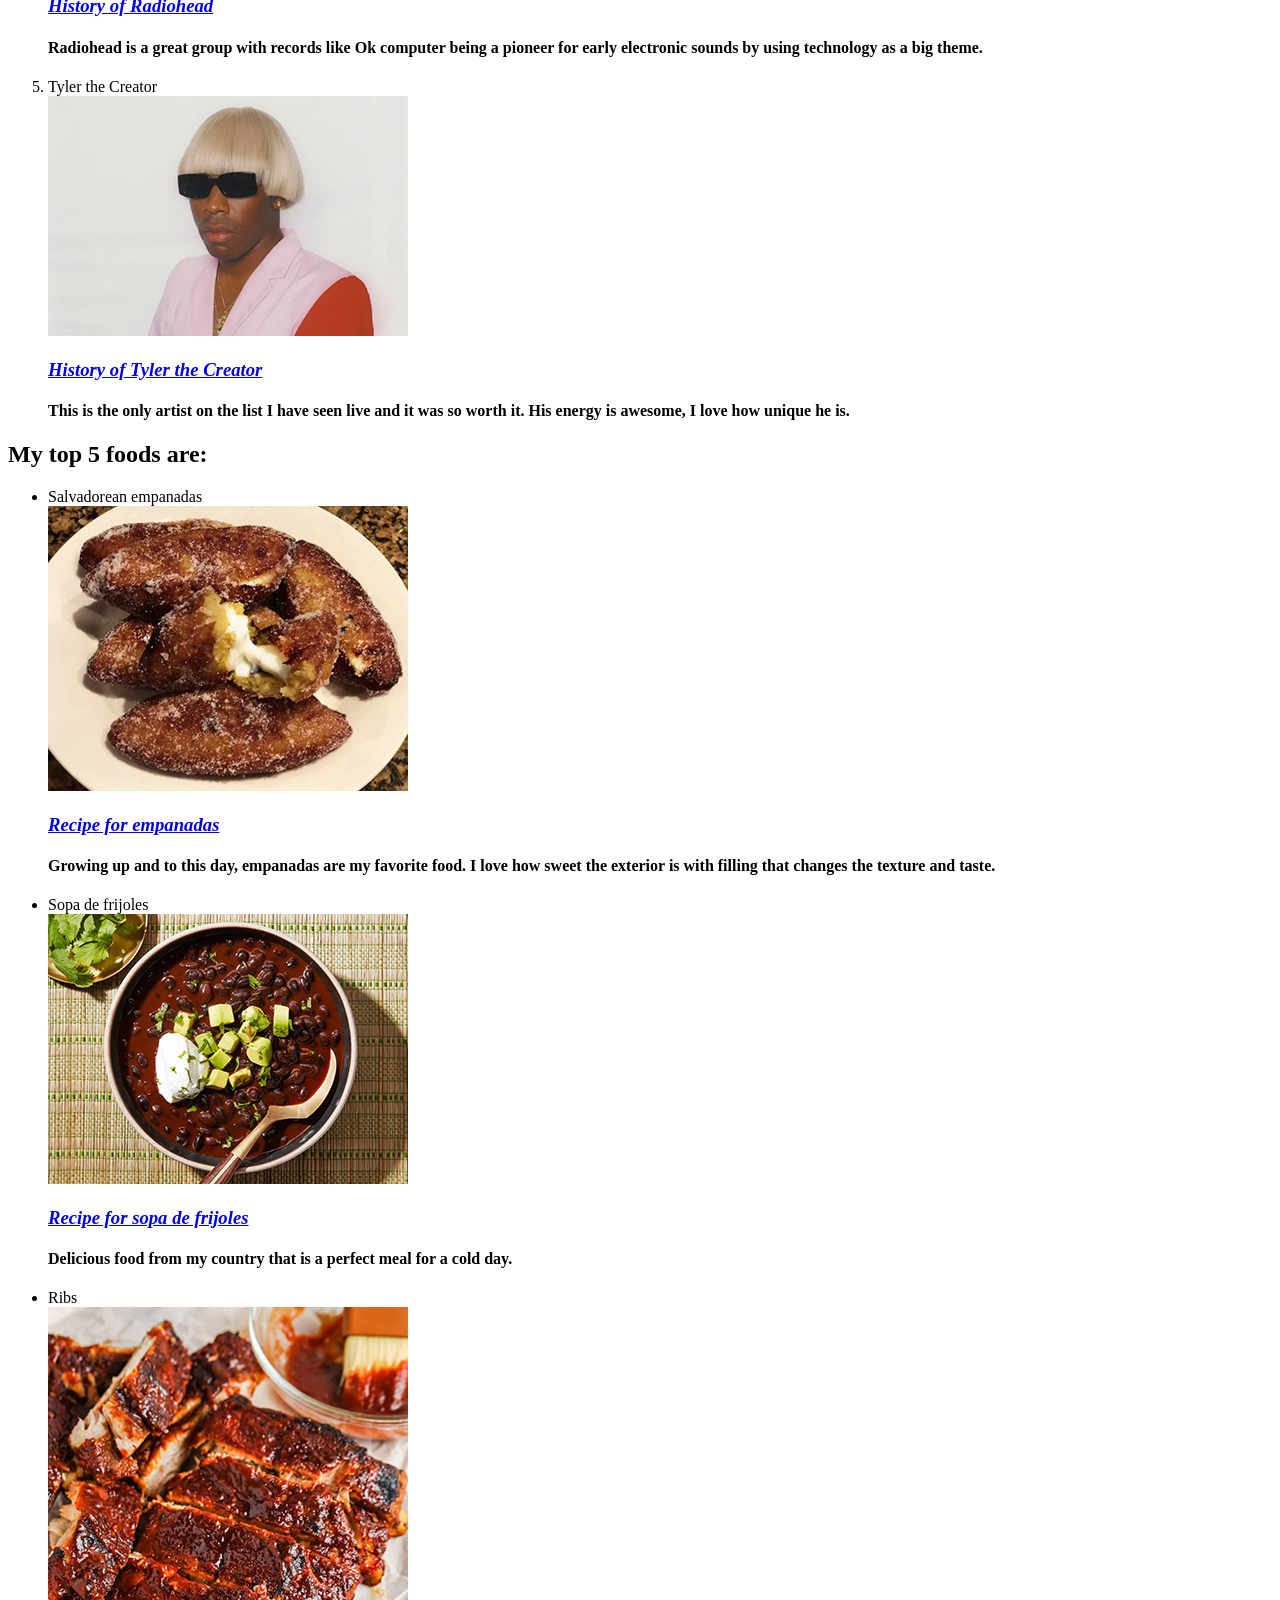
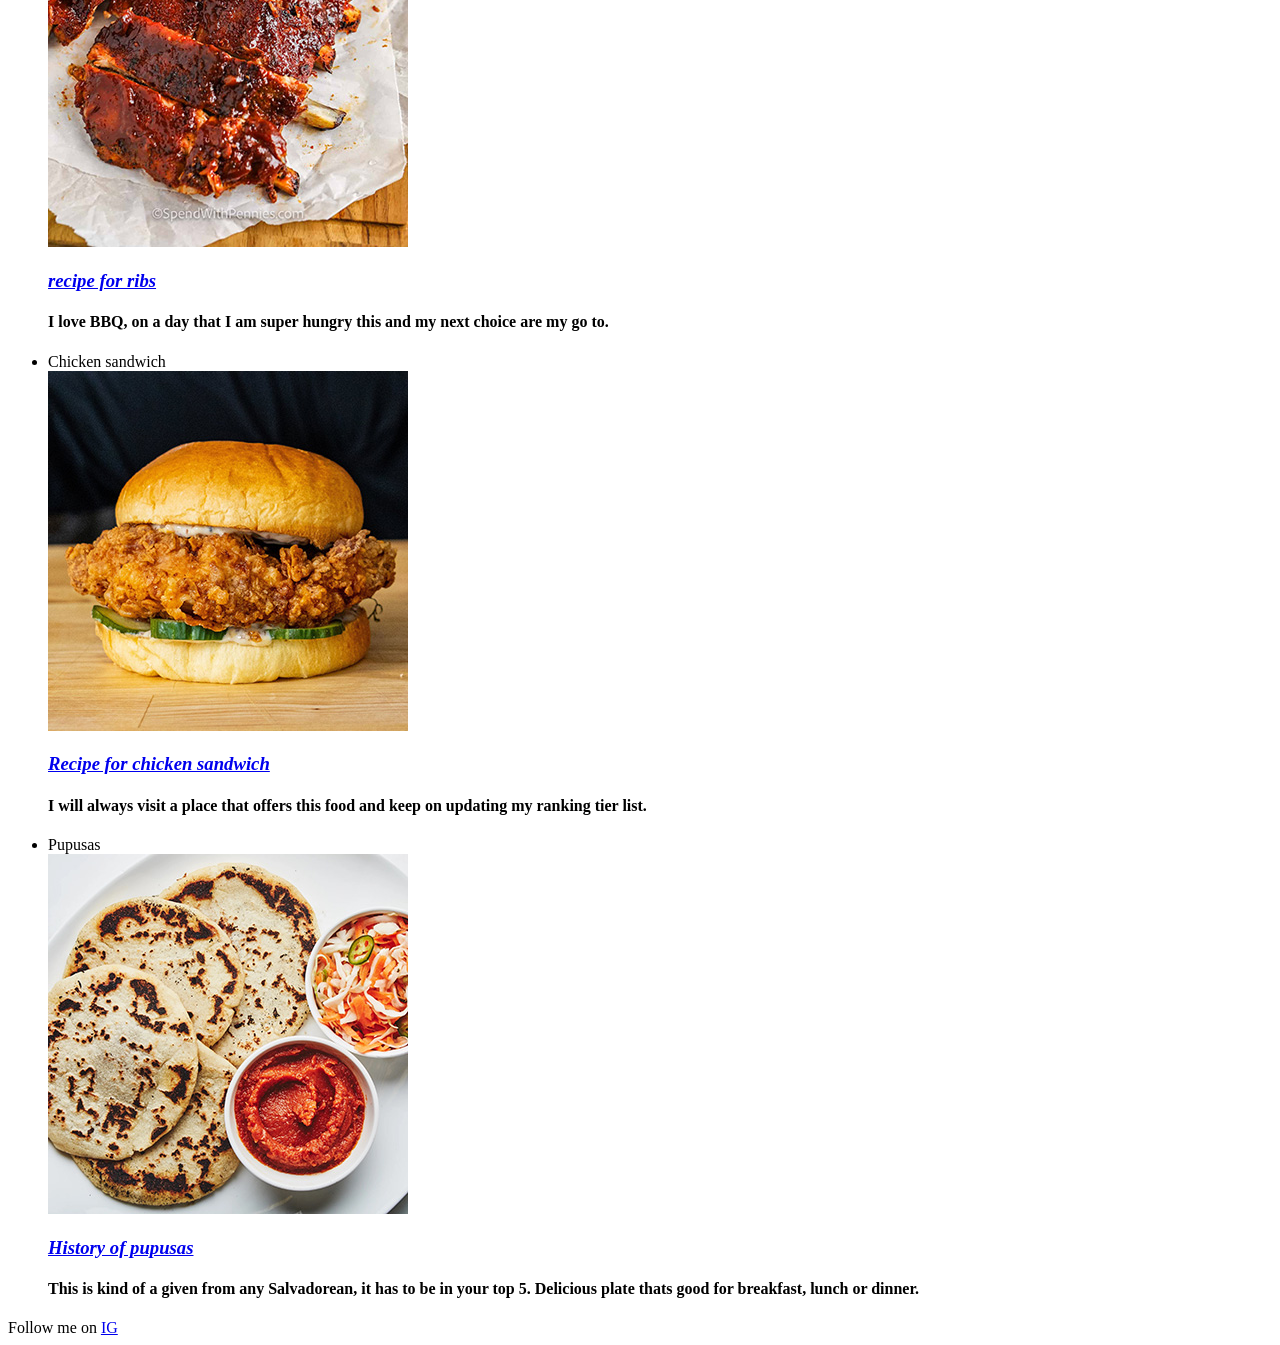
<file: Ramos_Lucas_portfolio/Lucas Ramos Top 5/topFive.html>
<!DOCTYPE html>
<html lang="en">
    <head>
        <meta charset="UTF-8">
        <title>Top 5 lists</title>
    </head>
       <body>

        <header>
          <nav>
           <a href="../index.html">Home</a>
           <a href="../Lucas Ramos Inspirations /insipirations.html">Inspirations</a>
           <a href="topFive.html">Top Five</a>   
          </nav>
        </header>     
    
        <h1>Hello, my name is Lucas Ramos</h1>
        
        <h2>My top 5 music artits are:</h2>

        <ol>
          <li>Kendrick Lamar</li>

              <img src="img/KnedrickLamar.jpg" 
              alt="Kendrick Lamar the rapper holding up 5 grammy awards with an
              all blue denim outfit on.">
              
              <a href="https://en.wikipedia.org/wiki/Kendrick_Lamar">
            <h3><em>History of Kendrick</em></h3></a>
                <h4>Kendrick Lamar has amazing music with some of the best themes
                  in all of his amazing and catchy records. I love his fusion of other
                  genres mixed with rap.</h4>

            <li>My Chemical Romance</li>

              <img src="img/My-Chemical-Romance-Three-Cheers-For-Sweet-Revenge-promo-2.jpg" 
              alt="The group named my chemical romance standing next to each other. The five members
              are all wearing all black with red ties.">
              
              <a href="https://en.wikipedia.org/wiki/My_Chemical_Romance">
            <h3><em>History of MCR</em></h3></a>
                <h4>MCR has been a recent obsession with some amazing and catchy tunes
                  with my favorite album being The Black Parade.</h4>

            <li>The Strokes</li>

              <img src="img/Strokes.jpg" 
              alt="The group named the strokes of five members on a very bright and vivid background.">
              
              <a href="https://en.wikipedia.org/wiki/The_Strokes">
            <h3><em>History of The Strokes</em></h3></a>
                <h4>Same as MCR, their songs are super catchy even after one listen.
                  I realized my top 5 are my favorite karaoke picks!</h4>

            <li>Radiohead</li>

              <img src="img/Radiohead.jpg" 
              alt="The group named the radiohead consisting of five members looking
              serious at the camera.">
              
              <a href="https://en.wikipedia.org/wiki/Radiohead">
            <h3><em>History of Radiohead</em></h3></a>
                <h4>Radiohead is a great group with records like Ok computer 
                  being a pioneer for early electronic sounds by using technology
                  as a big theme. </h4>

            <li>Tyler the Creator</li>

              <img src="img/TylerTheCreator.jpg" 
              alt="The artist tyler the creator in a portrait view with sunglasses
              on and a blond wig.">
              
              <a href="https://en.wikipedia.org/wiki/Tyler,_the_Creator">
            <h3><em>History of Tyler the Creator</em></h3></a>
                <h4>This is the only artist on the list I have seen live and it
                  was so worth it. His energy is awesome, I love how unique he is. </h4>

        </ol>


        
        <h2>My top 5 foods are:</h2>

                <ul>
          <li>Salvadorean empanadas</li>

              <img src="img/empanadas.JPG" 
              alt="traditional salavodrean dish of fried plantain with filling.">
              
              <a href="https://eng.cocinamerica.com/recipes/salvadorean-empanadas/">
            <h3><em>Recipe for empanadas</em></h3></a>
                <h4>Growing up and to this day, empanadas are my favorite food.
                  I love how sweet the exterior is with filling that changes
                  the texture and taste.</h4>

            <li>Sopa de frijoles</li>

              <img src="img/sopadefrijoles.jpeg" 
              alt="bean soup with avacado and crema fresca">
              
              <a href="https://www.vvsupremo.com/recipe/sopa-salvadorena-de-frijol-rojo/?lang=es">
            <h3><em>Recipe for sopa de frijoles</em></h3></a>
                <h4>Delicious food from my country that is a perfect meal for a cold day.</h4>

            <li>Ribs</li>

              <img src="img/ribs.JPG" 
              alt="A rack of ribs with glazed BBQ sauce on top.">
              
              <a href="https://www.spendwithpennies.com/oven-barbecued-ribs-recipe/">
            <h3><em>recipe for ribs</em></h3></a>
                <h4>I love BBQ, on a day that I am super hungry this and my next choice are my go to.</h4>

            <li>Chicken sandwich</li>

              <img src="img/chichensandwich.JPG" 
              alt="chicken sandwich with pickles and a sauce.">
              
              <a href="https://www.onceuponachef.com/recipes/fried-chicken-sandwiches.html">
            <h3><em>Recipe for chicken sandwich</em></h3></a>
                <h4>I will always visit a place that offers this food and keep on updating my ranking tier list. </h4>

            <li>Pupusas</li>

              <img src="img/pupusa.jpeg" 
              alt="Traditional and famous dish from el salvador, tortilla with sauce and cabbage relish.">
              
              <a href="https://en.wikipedia.org/wiki/Pupusa">
            <h3><em>History of pupusas</em></h3></a>
                <h4>This is kind of a given from any Salvadorean, it has to be in your top 5. Delicious plate thats good for breakfast, lunch or dinner. </h4>

        </ul>

        <footer>
          Follow me on  <a href="https://www.instagram.com/luctheartist?igsh=NTc4MTIwNjQ2YQ%3D%3D&utm_source=qr">IG</a>
        </footer>
     </body>
    </html>
</file>
<file: css/style.css>
*{
margin: 0;
padding: 0%;

}

header #gif{
        transition-timing-function:unset;
        transition-duration: 2s;
}

header #gif:hover{
transform: translate(600px, 400px)
            scale(3);

}

body{

background-color: rgb(122, 99, 204);
}

header{
    background-color: rgb(137, 216, 238);
border: 3px solid black;

display: flex;
flex-direction:row;
flex-wrap: nowrap;
justify-content:space-between;

  font-family: "Bungee", sans-serif;
  font-weight: 200;
  font-style: normal;


}

header h1{
   margin-left: 13%;
}

header img{
    margin-left: 5%; 
    margin-top: 1%;
    margin-bottom: 1%;

        border: 3px solid black;
}


nav{
margin-right: 1%;

font-size: 30px;
}

#animationFadeIn{
            animation-name: animation;
 animation-timing-function:ease;
    animation-duration: 2s;
    animation-iteration-count: 1;
}

a{

font-size: 20px;
text-decoration: none;
color: rgb(255, 255, 255);
border: 1px solid black;
padding: 4px;
background-color: rgb(54, 2, 82);
}

h1{
  text-align: center;
    margin-top: 5%;
font-size: 50px;
color: rgb(54, 2, 82);
}

h4{
margin-top: 2%;
}

img{
  border: 3px solid black;
}

#images{
text-align: center;
background-color: rgb(181, 170, 221);
padding: 2% 5% 2% 5%;
margin-top: 2%;
margin-left: 5%;
margin-right: 5%;
  border: 3px solid black;
}

img{
    margin-right: 30px;
}

#Intro{
margin-left: 5%;
margin-right: 5%;
font-size: 20px;

color: white;
}

footer{
        background-color: rgb(137, 216, 238);
        margin-left: 0%;
        margin-right: 0%;
        padding: 40px;
        margin-bottom: 0%;
        border: 3px solid black;
        margin-top: 5%;
}

footer{
text-align: center;
font-size: 25px;
color: rgb(54, 2, 82);
text-decoration: none;
}

footer a{
font-size: 25px;
text-decoration: none;
color: rgb(255, 255, 255);
border: 1px solid black;
background-color: rgb(54, 2, 82);
}


  @keyframes animation{
    from{
        opacity: 0%;
    }

    to{
        opacity: 100%;
    }
  }
</file>
<file: Lucas Ramos Inspirations /css/styleinspo.css>
*{
margin: 0;
padding: 0%;
}

header #gif{
        transition-timing-function:unset;
        transition-duration: 2s;
}

header #gif:hover{
transform: translate(600px, 400px)
            scale(3);
}

body{
background-color: rgb(122, 99, 204);
}

header{
    background-color: rgb(137, 216, 238);
border: 3px solid black;

display: flex;
flex-direction:row;
flex-wrap: nowrap;
justify-content:space-between;

  font-family: "Bungee", sans-serif;
  font-weight: 200;
  font-style: normal;


}

header h1{
   margin-left: 13%;
}

header img{
    margin-left: 5%; 
    margin-top: 1%;
    margin-bottom: 1%;

        border: 3px solid black;
}

nav{
margin-right: 1%;

font-size: 30px;
}


#animationFadeIn{
            animation-name: animation;
 animation-timing-function:ease;
    animation-duration: 2s;
    animation-iteration-count: 1;
}

.pages a{  
font-size: 20px;
text-decoration: none;
color: rgb(255, 255, 255);
border: 1px solid black;
padding: 4px;
background-color: rgb(54, 2, 82);
}

a{
    text-decoration: none;
}

h1{
  text-align: center;
    margin-top: 5%;
font-size: 50px;
color: rgb(54, 2, 82);
}

h2{

margin-left: 5%;
font-size: 40px;
color: white;

  font-family: "Bungee", sans-serif;
  font-weight: 200;
  font-style: normal;
}

h4{
  margin-bottom: 3%;
}

img{
  border: 3px solid black;
}

#imageOne{
text-align: center;
transition: 1s;
}

#imageOne:hover{
  margin-left: 5%;
  margin-right: 5%;
  background-color:rgb(181, 170, 221);
  padding: 2% 5% 2% 5%;
  height: 130%;
  margin:auto;
}

#imageTwo{
text-align: center;
transition: 1s;
}

#imageTwo:hover{
  margin-left: 5%;
  margin-right: 5%;
  background-color:rgb(181, 170, 221);
  padding: 2% 5% 2% 5%;
  height: 130%;
  margin:auto;
}

#imageThree{
text-align: center;
transition: 1s;
}

#imageThree:hover{
  margin-left: 5%;
  margin-right: 5%;
  background-color:rgb(181, 170, 221);
  padding: 2% 5% 2% 5%;
  height: 130%;
  margin:auto;
}

#linkOne h3{
margin-left: 5%;   
 margin-right: 5%;
text-align: center;
text-decoration: none;
font-size: 30px;
background-color: rgb(54, 2, 82);
color: white;
}

#linkTwo h3{
 margin-left: 5%;   
 margin-right: 5%;
text-align: center;
text-decoration: none;
font-size: 30px;
background-color: rgb(54, 2, 82);
color: white;
}

#linkThree h3{
 margin-left: 5%;   
 margin-right: 5%;
text-align: center;
text-decoration: none;
font-size: 30px;
background-color: rgb(54, 2, 82);
color: white;
}

#textOne{
margin-left: 5%;
margin-right: 5%;
font-size: 20px;

color: white;
}

#textTwo{
margin-left: 5%;
margin-right: 5%;
font-size: 20px;

color: white;
}

#textThree{
margin-left: 5%;
margin-right: 5%;
font-size: 20px;

color: white;
}

footer{
        background-color: rgb(137, 216, 238);
        margin-left: 0%;
        margin-right: 0%;
        padding: 40px;
        margin-bottom: 0%;
        border: 3px solid black;
        margin-top: 5%;
}

footer{
text-align: center;
font-size: 25px;
color: rgb(54, 2, 82);
text-decoration: none;
}

footer a{
font-size: 25px;
text-decoration: none;
color: rgb(255, 255, 255);
border: 1px solid black;
background-color: rgb(54, 2, 82);
}

  @keyframes animation{
    from{
        opacity: 0%;
    }

    to{
        opacity: 100%;
    }
  }
</file>
<file: Lucas Ramos Top 5/css/StyleTop.css>
*{
margin: 0;
padding: 0%;
}
header #gif{
        transition-timing-function:unset;
        transition-duration: 2s;
}

header #gif:hover{
transform: translate(600px, 400px)
            scale(3);
}

body{
background-color: rgb(122, 99, 204);
}

header{
    background-color: rgb(137, 216, 238);
border: 3px solid black;

display: flex;
flex-direction:row;
flex-wrap: nowrap;
justify-content:space-between;

  font-family: "Bungee", sans-serif;
  font-weight: 200;
  font-style: normal;


}

header h1{
   margin-left: 13%;
}

nav{
margin-right: 1%;

font-size: 30px;
}

ol{
    list-style: none;
}

ul{
    list-style: none;
}


#animationFadeIn{
            animation-name: animation;
 animation-timing-function:ease;
    animation-duration: 2s;
    animation-iteration-count: 1;
}

header img{
    margin-left: 5%; 
    margin-top: 1%;
    margin-bottom: 1%;

        border: 3px solid black;
}

.pages a{  
font-size: 20px;
text-decoration: none;
color: rgb(255, 255, 255);
border: 1px solid black;
padding: 4px;
background-color: rgb(54, 2, 82);
}

a{
    text-decoration: none;
}

h1{
  text-align: center;
    margin-top: 5%;
font-size: 50px;
color: rgb(54, 2, 82);
}

h2{
margin-left: 5%;
font-size: 40px;
color: white;

  font-family: "Bungee", sans-serif;
  font-weight: 200;
  font-style: normal;
}

img{
  border: 3px solid black;
}

#image{
text-align: center;
transition: 1s;

}

#image:hover{
  margin-left: 5%;
  margin-right: 5%;
  background-color:rgb(181, 170, 221);
  padding: 2% 5% 2% 5%;
  height: 130%;
  margin:auto;
}

#linkOne h3{
margin-left: 5%;
margin-right: 5%;
text-align: center;
text-decoration: none;
font-size: 30px;
background-color: rgb(54, 2, 82);
color: white;
}

#foods h2{
    margin-top: 5%;
}

h4{
margin-left: 25%;
margin-right: 25%;
font-size: 20px;
margin-bottom: 3%;

color: white;
}

footer{
        background-color: rgb(137, 216, 238);
        margin-left: 0%;
        margin-right: 0%;
        padding: 40px;
        margin-bottom: 0%;
        border: 3px solid black;
        margin-top: 5%;
}

footer{
text-align: center;
font-size: 25px;
color: rgb(54, 2, 82);
text-decoration: none;
}

footer a{
font-size: 25px;
text-decoration: none;
color: rgb(255, 255, 255);
border: 1px solid black;
background-color: rgb(54, 2, 82);
}


  @keyframes animation{
    from{
        opacity: 0%;
    }

    to{
        opacity: 100%;
    }
  }
</file>
<file: Portfolio page/css/portfolio.css>
*{
margin: 0;
padding: 0%;
box-sizing: border-box;
}

body{
  min-height: 100dvh;
  width: 100%;
}

header #gif{
        transition-timing-function:unset;
        transition-duration: 2s;


}

header #gif:hover{
transform: translate(600px, 400px)
            scale(3);
}

body{
background-color: rgb(122, 99, 204);
}

header{
    background-color: rgb(137, 216, 238);
border: 3px solid black;

display: flex;
flex-direction:row;
flex-wrap: nowrap;
justify-content:space-between;

  font-family: "Bungee", sans-serif;
  font-weight: 200;
  font-style: normal;


}

header h1{
   margin-left: 13%;
}

header img{
    margin-left: 5%; 
    margin-top: 1%;
    margin-bottom: 1%;

        border: 3px solid black;
}

nav{
margin-right: 1%;
margin-top: 1%;


}

#animationFadeIn{
            animation-name: animation;
 animation-timing-function:ease;
    animation-duration: 2s;
    animation-iteration-count: 1;
}

.pages a{  
font-size: 1.25em;
text-decoration: none;
color: rgb(255, 255, 255);
border: 1px solid black;
padding:  4px;
background-color: rgb(54, 2, 82);
}



h1{
  text-align: center;
    margin-top: 5%;
font-size: 3.125em;
color: rgb(54, 2, 82);
}

h2{
margin-top: 2%;
font-size:  2.5em;
color: white;
text-align: center;
}

img{
  border: 3px solid black;
}

#Images{
display: flex;
gap: 30px;
flex-direction:row;
flex-wrap:wrap;
justify-content:space-between;


margin-top: 1%;
margin-left: 1%;
margin-right: 1%;
margin-bottom: 1%;
}



footer{
        background-color: rgb(137, 216, 238);
        margin-left: 0%;
        margin-right: 0%;
        padding:  40px;
        margin-bottom: 0%;
        border: 3px solid black;
        margin-top: 5%;
}

footer{
text-align: center;
font-size: 1.5625em;
color: rgb(54, 2, 82);
text-decoration: none;
}

footer a{
font-size: 1.5625em;
text-decoration: none;
color: rgb(255, 255, 255);
border: 1px solid black;
background-color: rgb(54, 2, 82);
}

  @keyframes animation{
    from{
        opacity: 0%;
    }

    to{
        opacity: 100%;
    }
  }

@media screen and (max-width: 600px){

  body {
      font-size: 50%;
  }
  
  header #gif{
    width: 50%;
  }
  

  nav{
    display: flex;
flex-direction:row;
flex-wrap: wrap;
justify-content:space-between;
  }

  img{
    width: 60%;
    margin-left: 20%;
  }


}
</file>
